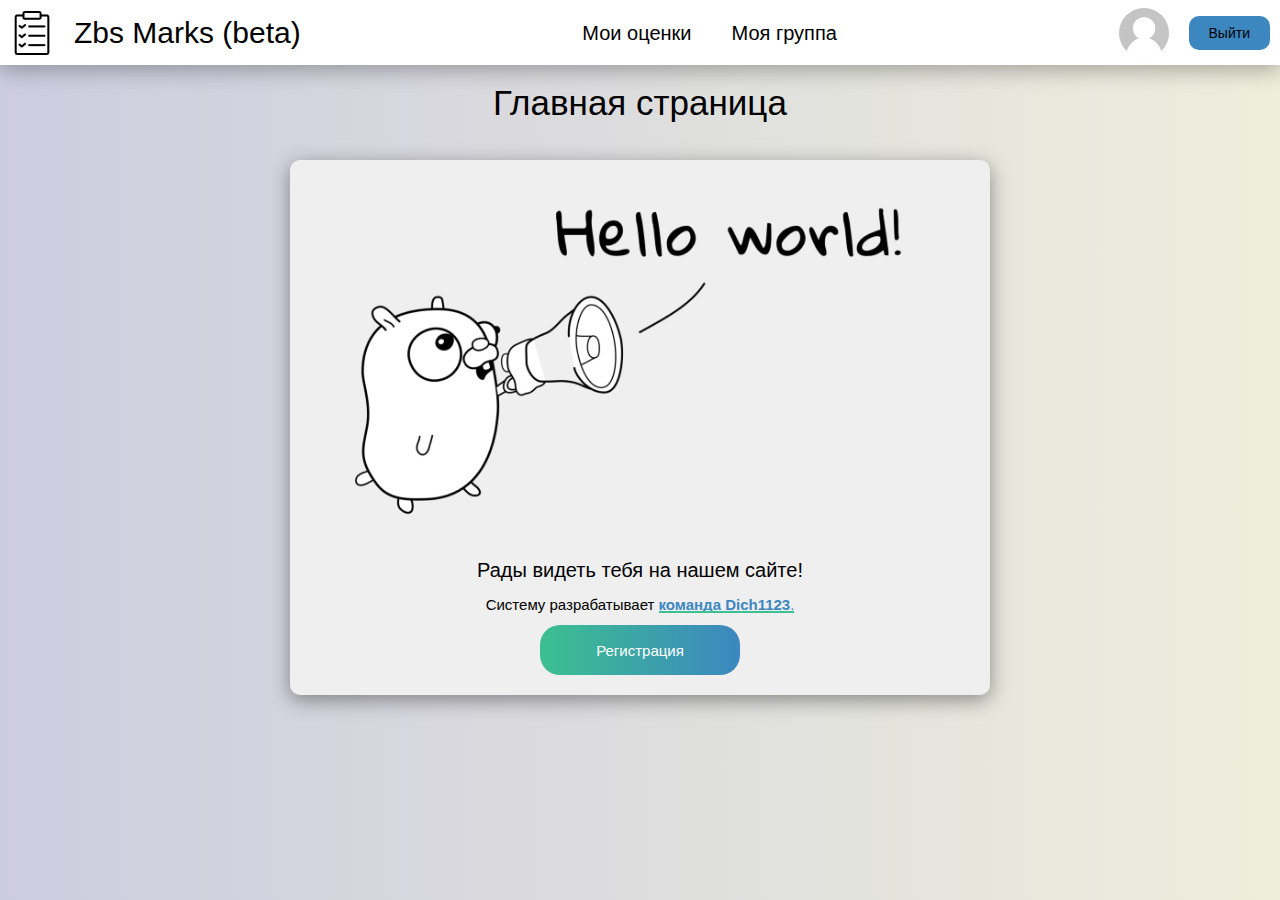
<file: index.html>
<!DOCTYPE html>
<html lang="en">
<head>
	<meta charset="UTF-8">
	<!--<meta name="viewport" content="width=device-width, initial-scale=1.0">-->
	<link rel="shortcut icon" href="img/logo.png" type="image/x-icon">
	<link rel="stylesheet" href="css/style.css">
	<title>Главная</title>
</head>
<body>
	<div class="wrapper">
		<div class="header">
			<div class="header__body">
				<a href="index.html" class="header__logo _anim-scale">
					<img src="img/logo.png" alt="Logo" class="header__logo__img">
					<p class="header__logo__title">Zbs Marks (beta)</p>
				</a>
				<div class="header__buttons screen-header">
					<a href="marks.html" class="header__button _anim-scale">Мои оценки</a>
					<a href="group.html" class="header__button _anim-scale">Моя группа</a>
				</div>
				<div class="social screen-header">
					<a href="account.html"><img src="img/standard_avatar.png" alt="avatar" class="header__avatar _anim-scale"></a>
					<a class="log-button _anim-scale">Выйти</a>
				</div>
				<div class="burger phone-header">
					<span></span>
				</div>
				<div class="header__menu phone-header">
					<ul class="header__list">
						<li><a href="account.html" class="header__link">Мой аккаунт</a></li>
						<li><a href="marks.html" class="header__link">Мои оценки</a></li>
						<li><a href="group.html" class="header__link">Моя группа</a></li>
						<li><a href="#" class="header__link">Выйти</a></li>
					</ul>
				</div>
			</div>
		</div>
		<div class="content">
			<h1 class="main__title">Главная страница</h1>
			<div class="news content__blocks">
				<div class="news__block">
					<img src="img/hello-world.png" alt="image" class="news__block__image">
					<h2 class="news__block__title">Рады видеть тебя на нашем сайте!</h2>
					<p class="news__block__content">Систему разрабатывает <a href="about.html" class="content__link" target="_blank"><b>команда Dich1123</b>.</a></p>
					<a href="#" class="gradient-button _anim-scale">Регистрация</a>
				</div>
			</div>
		</div>
		<div class="footer">
			<!-- <a href="#" class="footer__link"><img src="img/telegram.png" alt=""></a> -->
		</div>
	</div>
	<script src="https://code.jquery.com/jquery-3.5.1.min.js"></script>
	<script src="js/script.js"></script>
</body>
</html>
</file>
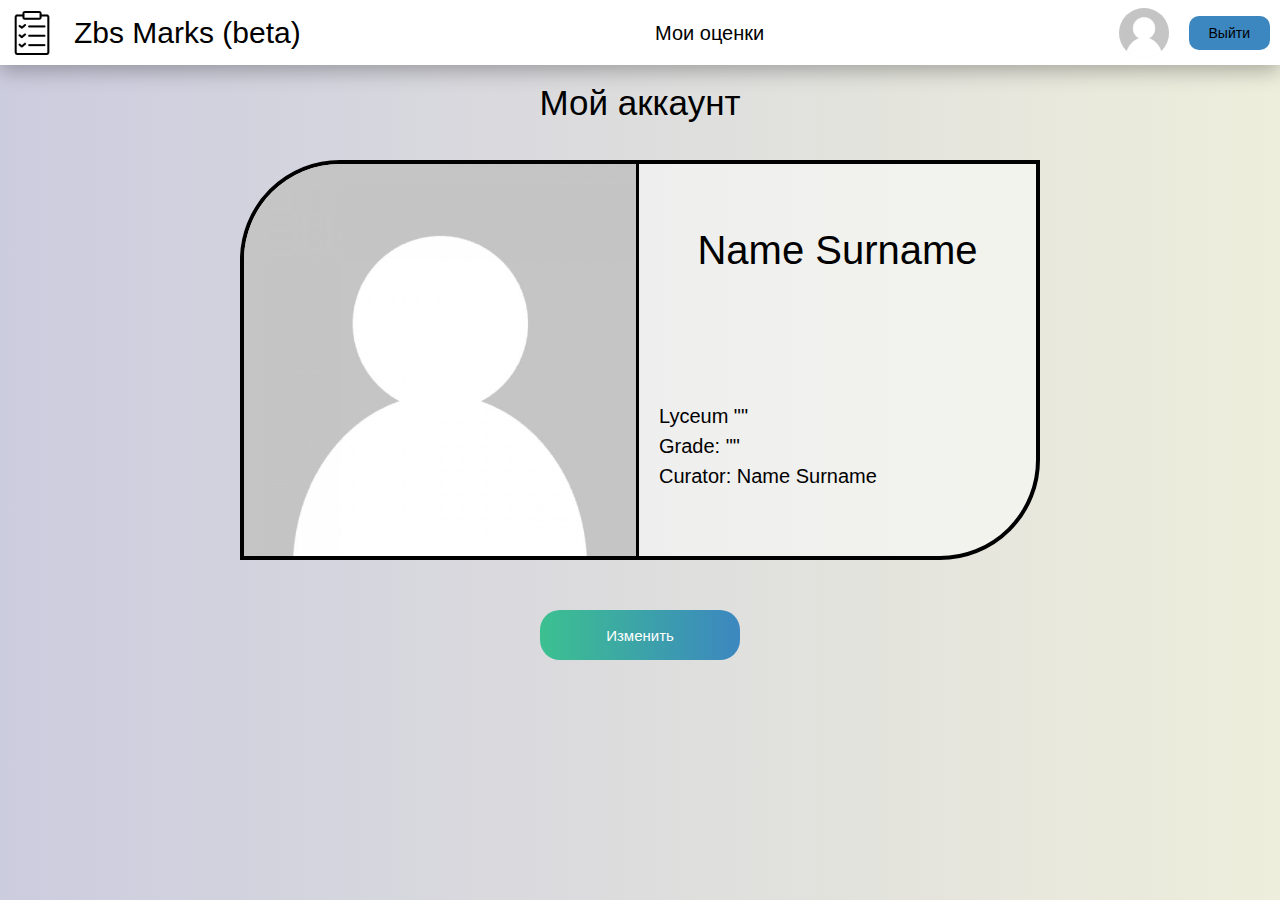
<file: account.html>
<!DOCTYPE html>
<html lang="en">
<head>
	<meta charset="UTF-8">
	<!-- <meta name="viewport" content="width=device-width, initial-scale=1.0"> -->
	<link rel="shortcut icon" href="img/logo.png" type="image/x-icon">
	<link rel="stylesheet" href="css/style.css">
	<title>Про нас</title>
</head>
<body>
	<div class="wrapper">
		<div class="header">
			<div class="header__body">
				<a href="index.html" class="header__logo _anim-scale">
					<img src="img/logo.png" alt="Logo" class="header__logo__img">
					<p class="header__logo__title">Zbs Marks (beta)</p>
				</a>
				<div class="header__buttons screen-header">
					<a href="marks.html" class="header__button _anim-scale">Мои оценки</a>
				</div>
				<div class="social screen-header">
					<a href="account.html"><img src="img/standard_avatar.png" alt="avatar" class="header__avatar _anim-scale"></a>
					<a class="log-button _anim-scale">Выйти</a>
				</div>
				<div class="burger phone-header">
					<span></span>
				</div>
				<div class="header__menu phone-header">
					<ul class="header__list">
						<li><a href="account.html" class="header__link">Мой аккаунт</a></li>
						<li><a href="marks.html" class="header__link">Мои оценки</a></li>
						<li><a href="#" class="header__link">Выйти</a></li>
					</ul>
				</div>
			</div>
		</div>
		<div class="content">
			<h1 class="main__title">Мой аккаунт</h1>
			<div class="content__blocks account">
				<div class="account-card">
					<img src="img/standard_avatar.png" alt="" class="account-card__avatar">
					<div class="account-card__text">
						<p class="account-card__text__name">Name Surname</p>
						<div class="account-card__text__description">
							<p>Lyceum ""</p>
							<p>Grade: ""</p>
							<p>Curator: Name Surname</p>
						</div>
					</div>
				</div>
				<a href="#" class="gradient-button _anim-scale">Изменить</a>
			</div>
		</div>
		<div class="footer"></div>
	</div>
	<script src="https://code.jquery.com/jquery-3.5.1.min.js"></script>
	<script src="js/script.js"></script>
</body>
</html>
</file>
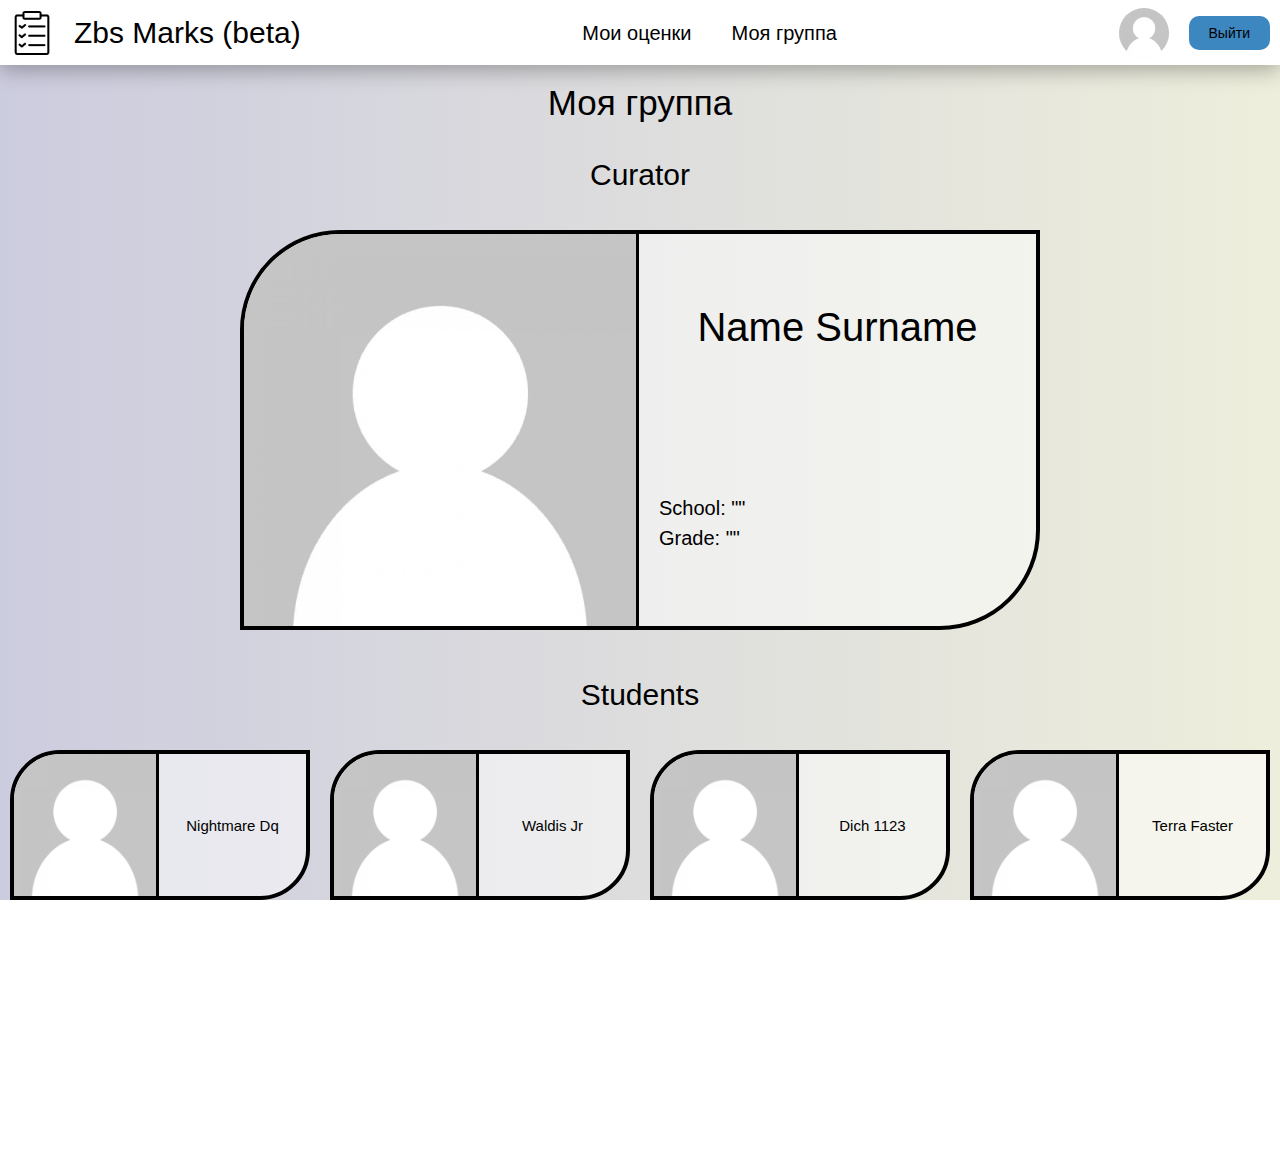
<file: group.html>
<!DOCTYPE html>
<html lang="en">
<head>
	<meta charset="UTF-8">
	<!-- <meta name="viewport" content="width=device-width, initial-scale=1.0"> -->
	<link rel="shortcut icon" href="img/logo.png" type="image/x-icon">
	<link rel="stylesheet" href="css/style.css">
	<title>Моя группа</title>
</head>
<body>
	<div class="wrapper">
		<div class="header">
			<div class="header__body">
				<a href="index.html" class="header__logo _anim-scale">
					<img src="img/logo.png" alt="Logo" class="header__logo__img">
					<p class="header__logo__title">Zbs Marks (beta)</p>
				</a>
				<div class="header__buttons screen-header">
					<a href="marks.html" class="header__button _anim-scale">Мои оценки</a>
					<a href="group.html" class="header__button _anim-scale">Моя группа</a>
				</div>
				<div class="social screen-header">
					<a href="account.html"><img src="img/standard_avatar.png" alt="avatar" class="header__avatar _anim-scale"></a>
					<a class="log-button _anim-scale">Выйти</a>
				</div>
				<div class="burger phone-header">
					<span></span>
				</div>
				<div class="header__menu phone-header">
					<ul class="header__list">
						<li><a href="account.html" class="header__link">Мой аккаунт</a></li>
						<li><a href="marks.html" class="header__link">Мои оценки</a></li>
						<li><a href="group.html" class="header__link">Моя группа</a></li>
						<li><a href="#" class="header__link">Выйти</a></li>
					</ul>
				</div>
			</div>
		</div>
		<div class="content">
			<h1 class="main__title">Моя группа</h1>
			<div class="content__blocks group">
				<h2 class="group__curator-title">Curator</h2>
				<div class="curator-card">
					<img src="img/standard_avatar.png" alt="" class="account-card__avatar">
					<div class="account-card__text">
						<p class="account-card__text__name">Name Surname</p>
						<div class="account-card__text__description">
							<p>School: ""</p>
							<p>Grade: ""</p>
						</div>
					</div>
				</div>
				<h2 class="group__students-title">Students</h2>
				<div class="group__students">
					<a href="#" class="group__card account-card _anim-scale">
						<img src="img/standard_avatar.png" alt="" class="account-card__avatar">
						<p class="account-card__text">Nightmare Dq</p>
					</a>
					<a href="#" class="group__card account-card _anim-scale">
						<img src="img/standard_avatar.png" alt="" class="account-card__avatar">
						<p class="account-card__text">Waldis Jr</p>
					</a>
					<a href="#" class="group__card account-card _anim-scale">
						<img src="img/standard_avatar.png" alt="" class="account-card__avatar">
						<p class="account-card__text">Dich 1123</p>
					</a>
					<a href="#" class="group__card account-card _anim-scale">
						<img src="img/standard_avatar.png" alt="" class="account-card__avatar">
						<p class="account-card__text">Terra Faster</p>
					</a>
					<a href="#" class="group__card account-card _anim-scale">
						<img src="img/standard_avatar.png" alt="" class="account-card__avatar">
						<p class="account-card__text">Ilon Musk</p>
					</a>
				</div>
			</div>
		</div>
		<div class="footer"></div>
	</div>
	<script src="https://code.jquery.com/jquery-3.5.1.min.js"></script>
	<script src="js/script.js"></script>
</body>
</html>
</file>
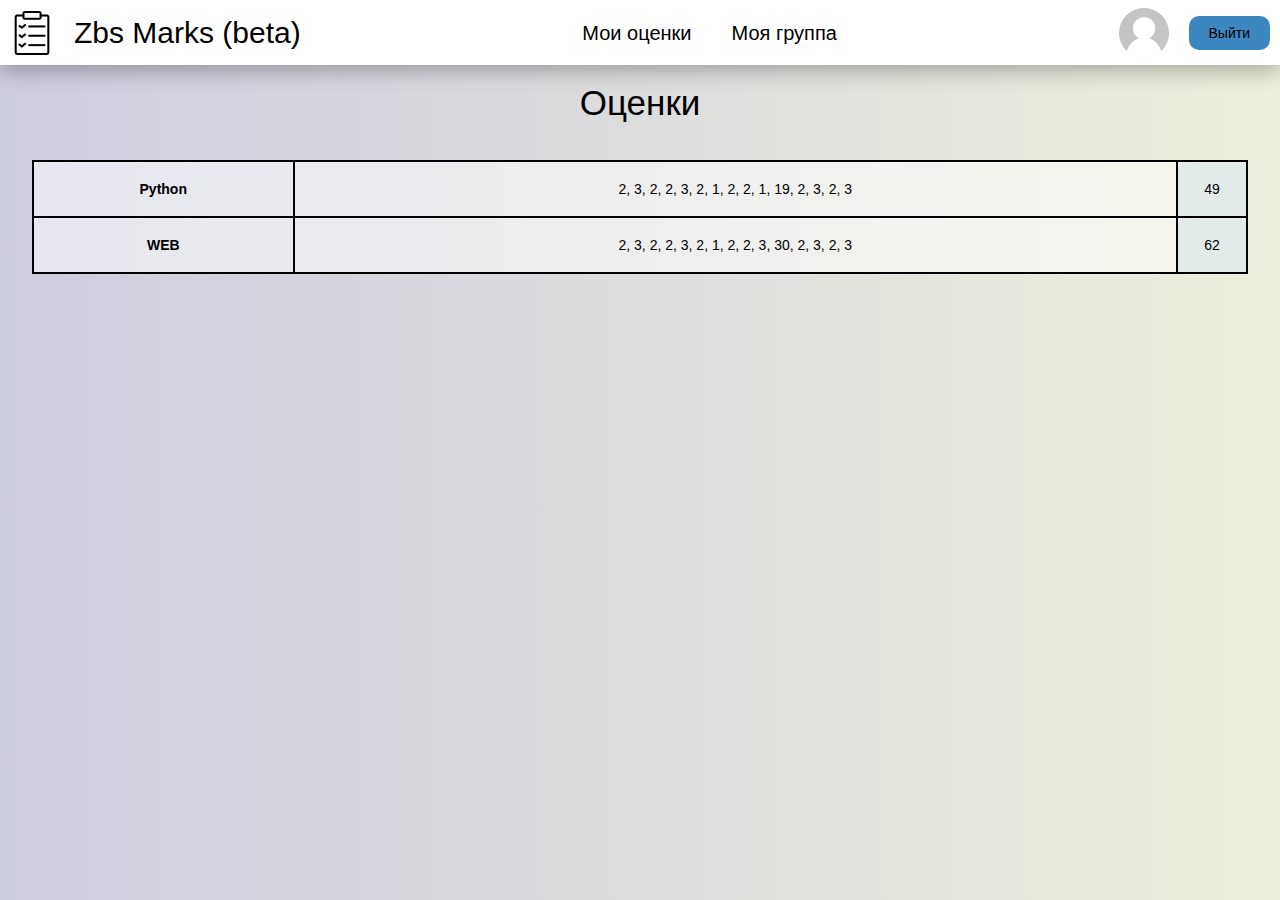
<file: marks.html>
<!DOCTYPE html>
<html lang="en">
<head>
	<meta charset="UTF-8">
	<!-- <meta name="viewport" content="width=device-width, initial-scale=1.0"> -->
	<link rel="shortcut icon" href="img/logo.png" type="image/x-icon">
	<link rel="stylesheet" href="css/style.css">
	<title>Мои оценки</title>
</head>
<body>
	<div class="wrapper">
		<div class="header">
			<div class="header__body">
				<a href="index.html" class="header__logo _anim-scale">
					<img src="img/logo.png" alt="Logo" class="header__logo__img">
					<p class="header__logo__title">Zbs Marks (beta)</p>
				</a>
				<div class="header__buttons screen-header">
					<a href="marks.html" class="header__button _anim-scale">Мои оценки</a>
					<a href="group.html" class="header__button _anim-scale">Моя группа</a>
				</div>
				<div class="social screen-header">
					<a href="account.html"><img src="img/standard_avatar.png" alt="avatar" class="header__avatar _anim-scale"></a>
					<a class="log-button _anim-scale">Выйти</a>
				</div>
				<div class="burger phone-header">
					<span></span>
				</div>
				<div class="header__menu phone-header">
					<ul class="header__list">
						<li><a href="account.html" class="header__link">Мой аккаунт</a></li>
						<li><a href="marks.html" class="header__link">Мои оценки</a></li>
						<li><a href="group.html" class="header__link">Моя группа</a></li>
						<li><a href="#" class="header__link">Выйти</a></li>
					</ul>
				</div>
			</div>
		</div>
		<div class="content">
			<h1 class="main__title">Оценки</h1>
			<div class="content__blocks marks">
				<table class="marks__table">
					<tr>
						<th>Python</th>
						<td class="marks-td">2, 3, 2, 2, 3, 2, 1, 2, 2, 1, 19, 2, 3, 2, 3</td>
						<td class="tem-td"></td>
					</tr>
					<tr>
						<th>WEB</th>
						<td class="marks-td">2, 3, 2, 2, 3, 2, 1, 2, 2, 3, 30, 2, 3, 2, 3</td>
						<td class="tem-td"></td>
					</tr>
				</table>
			</div>
		</div>
		<div class="footer"></div>
	</div>
	<script>
		var marksTds = document.querySelectorAll('.marks-td');
		var marksTd;
		for (var i = 0; i < marksTds.length; i++) {
			function sum(arr) {
			   return arr.reduce(function (a, b) {
			      return Number(a) + Number(b);
			   });
			}
			marksTd = marksTds[i];
			marksTd.nextElementSibling.innerHTML = sum(marksTd.innerHTML.split(', '));
		}
	</script>
	<script src="https://code.jquery.com/jquery-3.5.1.min.js"></script>
	<script src="js/script.js"></script>
</body>
</html>
</file>
<file: css/style.css>
* {margin: 0; padding: 0; border: 0;}
*,*::before,*::after{ -moz-box-sizing: border-box; -webkit-box-sizing: border-box; box-sizing: border-box;}
:focus,:active {outline: none;}
a:focus,a:active{outline: none;}
nav,footer,header,aside{display: block;}
html,body{ font-size: 100%; line-height: 1; font-size: 14px; -ms-text-size-adjust: 100%; -webkit-text-size-adjust: 100%; -moz-text-size-adjust: 100%;}
input,button,textarea{font-family: inherit}
input::-ms-clear{display: none;}
button{cursor: pointer;}
button::-moz-focus-inner{padding: 0; border: 0;}
a, a:visited{text-decoration: none;}
a:hover{text-decoration: none;}
ul li{list-style: none;}
img{vertical-align: top;}
h1,h2,h3,h4,h5,h6{font-size: inherit; font-weight: 400;}

html, body {
	height: 100%;
	font-family: Arial, "Helvetica Neue", Helvetica, sans-serif;
	overflow-x: hidden;
}

body._lock {
	overflow: hidden;
}

.wrapper {
	min-height: 100%;
	min-width: 100%;
	background: rgb(238,238,238);
	background: linear-gradient(90deg, #ccccdf 0%, #eeeedc 100%);;
	display: flex;
	display: -webkit-flex;
	display: -moz-flex;
	display: -ms-flex;
	display: -o-flex;
	flex-direction: column;
}

._anim-scale {
	display: inline-block;
	transition: transform .3s ease 0s;
	-webkit-transition: transform .3s ease 0s;
	-moz-transition: transform .3s ease 0s;
	-ms-transition: transform .3s ease 0s;
	-o-transition: transform .3s ease 0s;
	color: #000;
	cursor: pointer;
}

._anim-scale:hover {
	transform: scale(1.06);
	-webkit-transform: scale(1.06);
	-moz-transform: scale(1.06);
	-ms-transform: scale(1.06);
	-o-transform: scale(1.06);
}

.header__body {
	height: 65px;
	display: flex;
	display: -webkit-flex;
	display: -moz-flex;
	display: -ms-flex;
	display: -o-flex;
	justify-content: space-between;
	align-items: center;
	padding: 5px 10px;
	background: #fff;
	position: relative;
	z-index: 2;
	box-shadow: 0px 5px 20px rgba(0, 0, 0, .3);
	-webkit-box-shadow: 0px 5px 20px rgba(0, 0, 0, .3);
}

.header__logo, .header__buttons, .social {
	display: flex;
	display: -webkit-flex;
	display: -moz-flex;
	display: -ms-flex;
	display: -o-flex;
	align-items: center;
	height: 100%;
}

.header__logo__img {
	height: 80%;
	margin: 0px 20px 0px 0px;
}

.header__logo__title {
	font-size: 30px;
	color: #000;
}

.header__button {
	font-size: 20px;
	margin: 0px 20px;
}

.header__avatar {
	width: 50px;
	height: 50px;
	border-radius: 50%;
	object-fit: contain;
	margin-right: 20px;
	background-color: #eee;
}

.log-button {
	background-color: #3c87c0;
	border-radius: 10px;
	padding: 10px 20px;
}

.burger {
	width: 100px;
	height: 80px;
	position: relative;
}

.burger:before, .burger span, .burger::after {
	content: "";
	display: block;
	position: absolute;
	width: 100px;
	height: 15px;
	--height: 15px;
	border-radius: 10px;
	background: #3c87c0;
	transition: all .5s ease 0s;
	-webkit-transition: all .5s ease 0s;
	-moz-transition: all .5s ease 0s;
	-ms-transition: all .5s ease 0s;
	-o-transition: all .5s ease 0s;
}

.burger:before {
	top: 0;
	left: 0;
}

.burger span {
	top: 32.5px;
	left: 0;
}

.burger:after {
	bottom: 0;
	left: 0;
}

.burger._active:before {
	transform: rotate(45deg);
	-webkit-transform: rotate(45deg);
	-moz-transform: rotate(45deg);
	-ms-transform: rotate(45deg);
	-o-transform: rotate(45deg);
	top: calc(50% - var(--height) / 2);
}

.burger._active span {
	transform: scale(0);
	-webkit-transform: scale(0);
	-moz-transform: scale(0);
	-ms-transform: scale(0);
	-o-transform: scale(0);
}

.burger._active:after {
	transform: rotate(-45deg);
	-webkit-transform: rotate(-45deg);
	-moz-transform: rotate(-45deg);
	-ms-transform: rotate(-45deg);
	-o-transform: rotate(-45deg);
	bottom: calc(50% - var(--height) / 2);
}

.header__menu {
	position: fixed;
	width: 100%;
	height: calc(100% - 100px);
	bottom: 0;
	left: 100%;
	background: #3cc090;
	transition: all .5s ease 0s;
	-webkit-transition: all .5s ease 0s;
	-moz-transition: all .5s ease 0s;
	-ms-transition: all .5s ease 0s;
	-o-transition: all .5s ease 0s;
	z-index: 1;
}

.header__menu._active {
	left: 0;
}

.header__list {
	overflow: auto;
	width: 100%;
	min-height: calc(100% - 100px);
	display: flex;
	display: -webkit-flex;
	display: -moz-flex;
	display: -ms-flex;
	display: -o-flex;
	flex-direction: column;
	align-items: center;
}

.header__list li {
	display: block;
	margin: 40px 0px;
	width: 95%;
	text-align: center;
}

.header__link {
	font-size: 10vw;
	color: #fff;
}

.screen-header {
	display: inherit;
}

.phone-header {
	display: none;
}

.content {
	flex: 1 1 auto;
}

.main__title {
	font-size: 35px;
	margin: 20px 0px 20px 0px;
	text-align: center;
}

.content__link {
	position: relative;
	color: #3c87c0;
	transition: all .3s ease 0s;
	-webkit-transition: all .3s ease 0s;
	-moz-transition: all .3s ease 0s;
	-ms-transition: all .3s ease 0s;
	-o-transition: all .3s ease 0s;
}

.content__link:hover {
	color: #3cc090;
}

.content__link::after {
	content: "";
	display: inline-block;
	position: absolute;
	width: 100%;
	height: 2px;
	bottom: 0;
	left: 0;
	background-color: #3cc090;
}

.content__blocks {
	padding: 20px 0;
}

.news {
	display: flex;
	display: -webkit-flex;
	display: -moz-flex;
	display: -ms-flex;
	display: -o-flex;
	flex-direction: column;
	align-items: center;
}

.news__block {
	max-width: 700px;
	width: 95%;
	border-radius: 10px;
	padding: 20px;
	margin: 0px auto;
	background-color: #efefef;
	box-shadow: 0px 5px 20px rgba(0, 0, 0, .4);
	-webkit-box-shadow: 0px 5px 20px rgba(0, 0, 0, .4);
	text-align: center;
}

.news__block * {
	margin-bottom: 15px;
}

.news__block__image {
	width: 100%;
	min-height: 200px;
	object-fit: cover;
	border-radius: 10px;
}

.news__block__title {
	font-size: 20px;
}

.news__block__content {
	display: block;
	width: 95%;
	margin: 0 auto 10px auto;
	font-size: 15px;
	line-height: 20px;
	color: #000;
}

.gradient-button {
	display: block;
	width: 200px;
	height: 50px;
	margin: 0 auto;
	display: flex;
	display: -webkit-flex;
	display: -moz-flex;
	display: -ms-flex;
	display: -o-flex;
	justify-content: center;
	align-items: center;
	font-size: 15px;
	border-radius: 20px;
	color: #fff;
	background: #3cc090;
	background: linear-gradient(90deg, #3cc090 0%, #3c87c0 100%);
}

.marks__table {
	width: 95%;
	margin: 0 auto;
	border-spacing: 0px;
	background: rgba(255, 255, 255, .5);
	border-left: 2px solid #000;
	border-top: 2px solid #000;
}

.marks__table tr {
	width: 100%;
}

.marks__table td, .marks__table th {
	padding: 20px 0px;
	border-right: 2px solid #000;
	border-bottom: 2px solid #000;
}

.marks__table th {
	padding: 20px 10px;
}

.marks__table td {
	min-width: 100px;
	max-width: 30%;
	text-align: center;
}

.marks__table .tem-td {
	min-width: 70px;
	width: 70px;
	background-color: rgba(60, 135, 192, .1);
}

.account-card, .curator-card {
	display: flex;
	display: -webkit-flex;
	display: -moz-flex;
	display: -ms-flex;
	display: -o-flex;
	max-width: 800px;
	height: 400px;
	margin: 0 auto 50px auto;
	justify-content: space-between;
	border: 4px solid #000;
	border-top-left-radius: 100px;
	border-bottom-right-radius: 100px;
	background: rgba(255, 255, 255, .5);
	overflow: hidden;
	text-align: left;
}

.account-card__avatar {
	display: block;
	position: relative;
	height: 100%;
	/*padding: 10px;*/
	object-fit: contain;
	/*border-radius: 50%;*/
}

.account-card__text {
	flex: 1 1 auto;
	min-width: 50%;
	height: 100%;
	border-left: 3px solid #000;
	display: flex;
	display: -webkit-flex;
	display: -moz-flex;
	display: -ms-flex;
	display: -o-flex;
	flex-direction: column;
	justify-content: space-around;
}

.account-card__text__name {
	font-size: 40px;
	text-align: center;
}

.account-card__text__description {
	line-height: 30px;
	font-size: 20px;
	text-indent: 20px;
}

.group {
	text-align: center;
}

.group__curator-title, .group__students-title {
	font-size: 30px;
	margin-bottom: 40px;
}

.group__students {
	display: flex;
	display: -webkit-flex;
	display: -moz-flex;
	display: -ms-flex;
	display: -o-flex;
	flex-wrap: wrap;
	justify-content: flex-start;
}

.group__card {
	width: 300px;
	height: 150px;
	border-top-left-radius: 50px;
	border-bottom-right-radius: 50px;
}

.group__card .account-card__text {
	font-size: 15px;
	text-align: center;
}

@media (max-width: 980px) {
	.screen-header {
		display: none;
	}

	.phone-header {
		display: inherit;
	}

	.header__body {
		height: 100px;
	}
}
</file>
